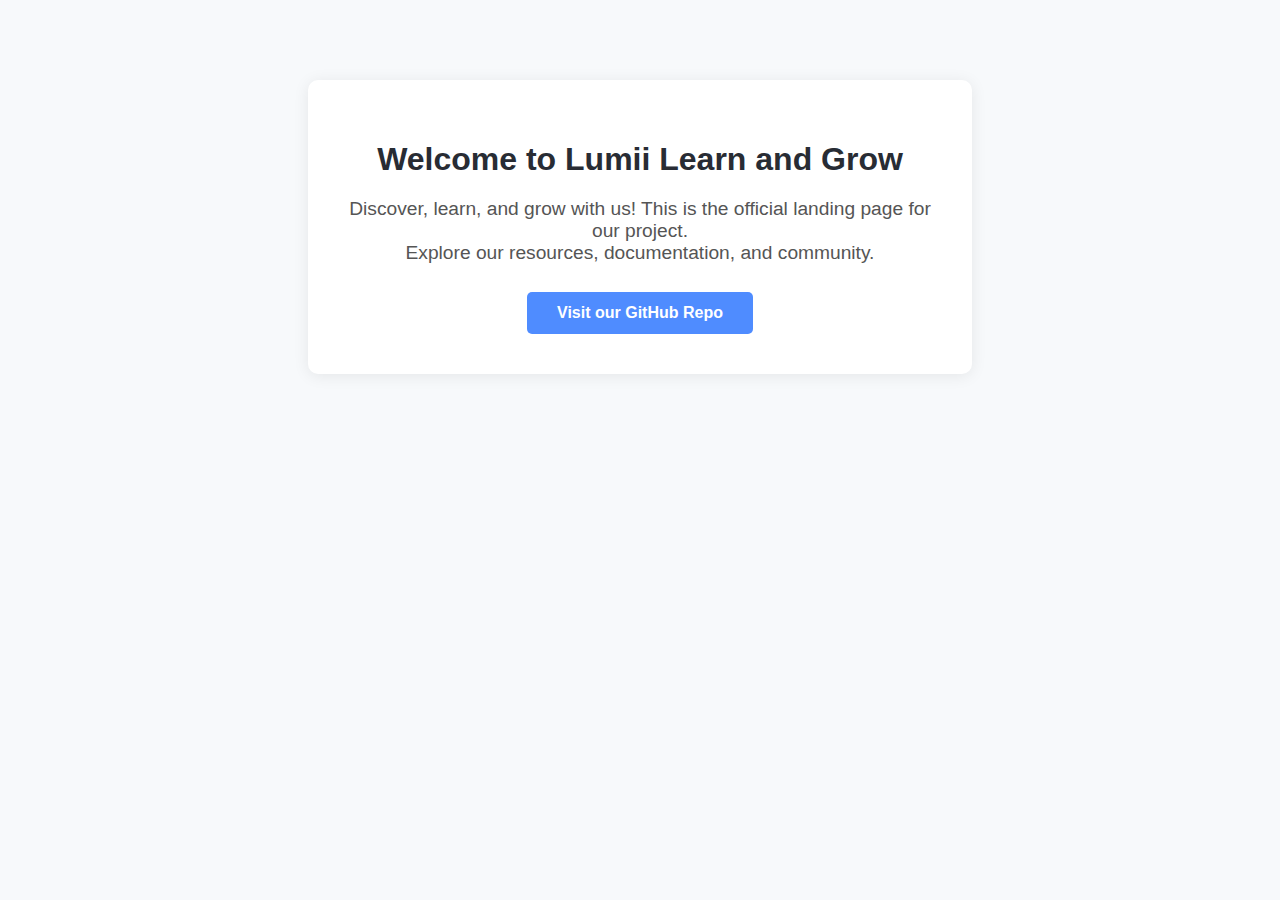
<file: index1.html>
<!DOCTYPE html>
<html lang="en">
  <head>
    <meta charset="UTF-8" />
    <meta name="viewport" content="width=device-width, initial-scale=1.0"/>
    <title>Welcome to Lumii Learn and Grow</title>
    <style>
      body {
        font-family: Arial, sans-serif;
        background: #f7f9fb;
        margin: 0;
        padding: 0;
      }
      .container {
        max-width: 600px;
        margin: 80px auto;
        padding: 40px 32px;
        background: #fff;
        border-radius: 10px;
        box-shadow: 0 2px 16px rgba(0,0,0,0.08);
        text-align: center;
      }
      h1 {
        color: #282c34;
        margin-bottom: 8px;
      }
      p {
        color: #555;
        font-size: 1.2em;
        margin-bottom: 28px;
      }
      .cta {
        display: inline-block;
        padding: 12px 30px;
        background: #4f8cff;
        color: #fff;
        border-radius: 5px;
        text-decoration: none;
        font-weight: bold;
        font-size: 1em;
        transition: background 0.2s;
      }
      .cta:hover {
        background: #3564b3;
      }
    </style>
  </head>
  <body>
    <div class="container">
      <h1>Welcome to Lumii Learn and Grow</h1>
      <p>
        Discover, learn, and grow with us! This is the official landing page for our project.<br/>
        Explore our resources, documentation, and community.
      </p>
      <a href="https://github.com/LumiiAI/lumii-learn-and-grow" class="cta" target="_blank">Visit our GitHub Repo</a>
    </div>
  </body>
</html>
</file>
